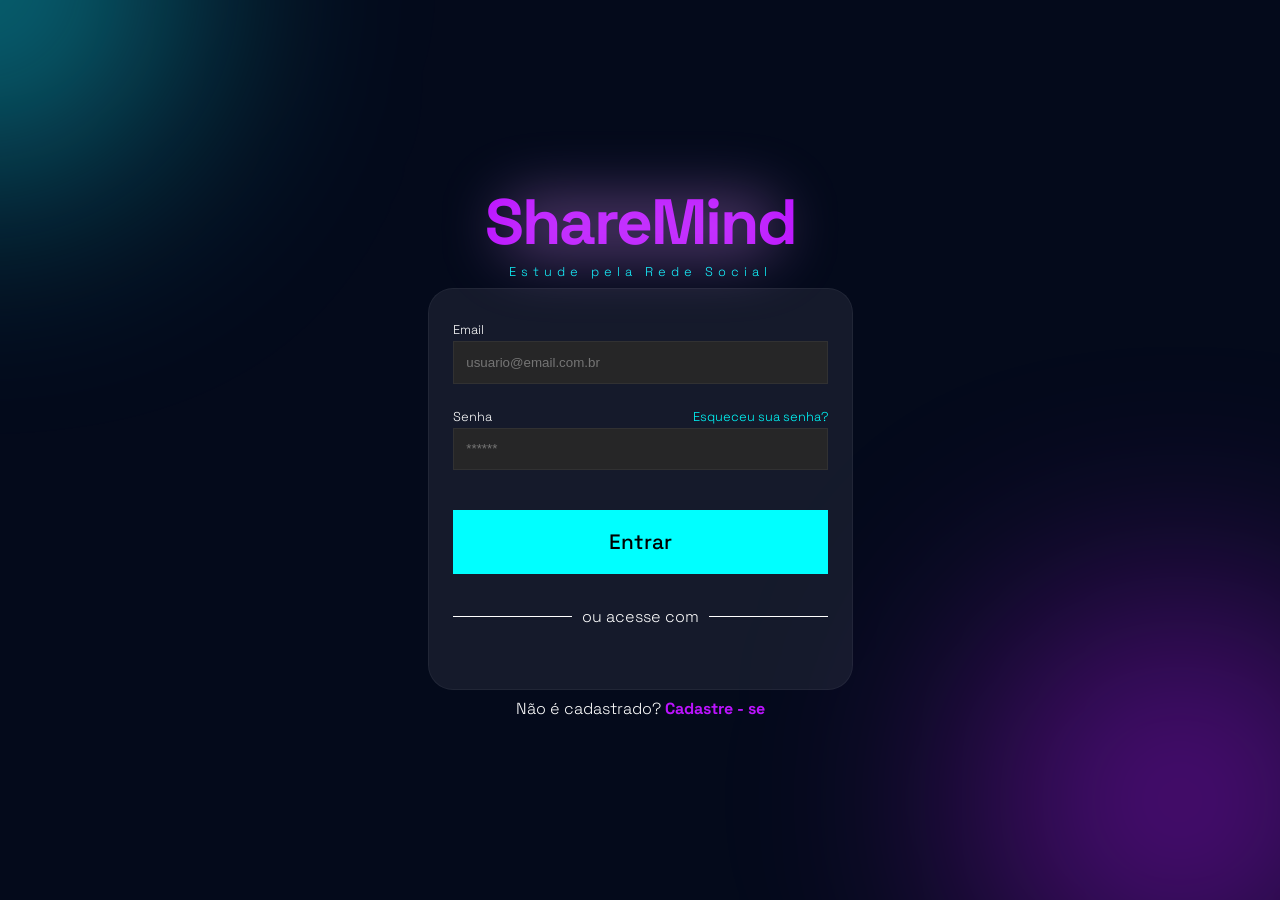
<file: index.html>
<!DOCTYPE html>
<html lang="pt-br">

<head>
    <meta charset="UTF-8">
    <meta name="viewport" content="width=device-width, initial-scale=1.0">

    <!-- fonts -->
    <link
        href="https://fonts.googleapis.com/css2?family=Space+Grotesk:wght@300;400;500;600;700&family=Manrope:wght@300;400;500;600;700&display=swap"
        rel="stylesheet">

    <!-- css -->
    <link rel="stylesheet" href="css/global.css">

    <!--  Google Identity -->
    <script src="https://accounts.google.com/gsi/client" async defer></script>

    <title>ShareMind - Estude pela Rede Social</title>

    <style>
        /* ajuste específico do botão Google */
        .google_login_wrapper {
            margin-top: 30px; /* controla o quanto desce */
            display: flex;
            justify-content: center;
        }
    </style>
</head>

<body>

    <!-- balls BG -->
    <div class="balls">
        <div class="ball"></div>
        <div class="ball"></div>
    </div>

    <!-- MAIN -->
    <main class="login_container">

        <header class="login_header">
            <div class="neon_title"></div>
            <h1 class="login_title">ShareMind</h1>
            <h4 class="login_subtitle">Estude pela Rede Social</h4>
        </header>

        <section class="login_box">

            <!-- Formulário -->
            <form id="login_form" class="login_form" action="#" method="post">

                <div class="field">
                    <label for="nome">Email</label>
                    <input type="text" id="email" name="email" placeholder="usuario@email.com.br" required>
                </div>

                <div class="field">
                    <div class="field_password">
                        <label for="senha">Senha</label>
                        <a href="#">Esqueceu sua senha?</a>
                    </div>
                    <input type="password" id="senha" name="senha" placeholder="******" required>
                </div>

                <button id="login_btn" class="login_btn" type="submit">Entrar</button>
            </form>

            <div class="login_footer">
                <div class="divisor">
                    <p> ou acesse com </p>
                </div>

                <!-- CONFIG GOOGLE -->
                <div id="g_id_onload"
                    data-client_id="794442169204-a58dmkj68697or75rh620mtp2t7qljsr.apps.googleusercontent.com"
                    data-callback="handleCredentialResponse"
                    data-auto_select="false">
                </div>

                <!-- WRAPPER COM ESPAÇAMENTO -->
                <div class="google_login_wrapper">
                    <div class="g_id_signin"
                        data-type="standard"
                        data-size="large"
                        data-theme="filled_black"
                        data-text="continue_with"
                        data-shape="pill">
                    </div>
                </div>

            </div>
        </section>

        <h4>Não é cadastrado? <span><a href="pages/cad.html">Cadastre - se</a></span></h4>
    </main>

    <!-- SCRIPT -->
    <script>
        function handleCredentialResponse(response) {
            const token = response.credential;

            console.log("Login Google OK", token);

            localStorage.setItem("google_token", token);

            window.location.href = "pages/feed.html";
        }
    </script>

</body>

</html>
</file>
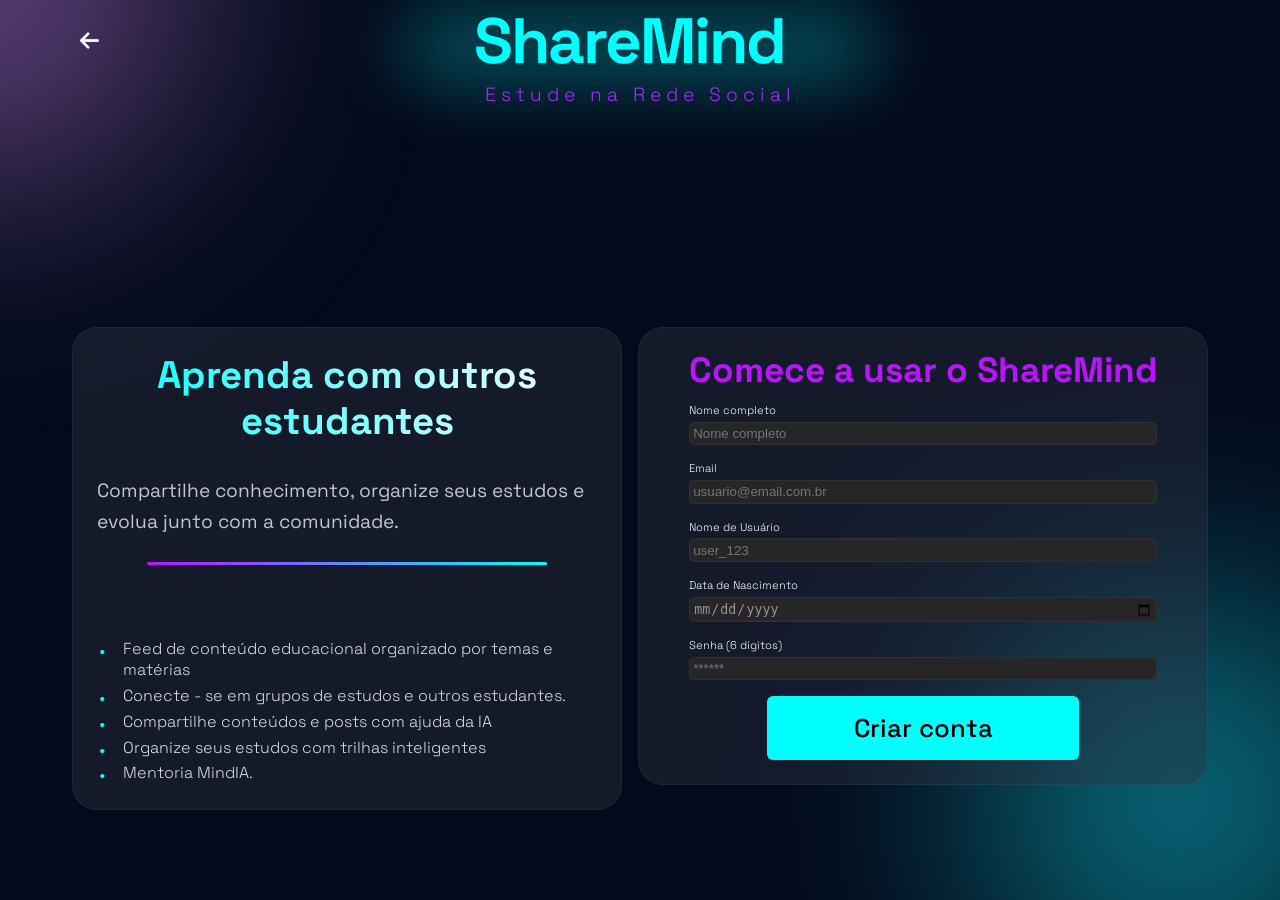
<file: pages/cad.html>
<!DOCTYPE html>
<html lang="pt-br">
<head>
    <meta charset="UTF-8">
    <meta name="viewport" content="width=device-width, initial-scale=1.0">    
    <!-- fonts -->
    <link href="https://fonts.googleapis.com/css2?family=Space+Grotesk:wght@300;400;500;600;700&family=Manrope:wght@300;400;500;600;700&display=swap" rel="stylesheet" >
    <!-- link CSS -->
    <link rel="stylesheet" href="../css/cad.css">
    <title>Cadastro - Estude na Rede Social</title>
</head>
<body>
    <!-- balls BG -->
    <div class="balls">
        <div class="ball"></div>
        <div class="ball"></div>
    </div>

    <!-- MAIN -->
    <main class="register_container">
        
        <header class="register_header">
            <div class="arrowBack">
                <div class="arrowBack_img"></div>
                <div class="register_neon_title"></div>
                <h1 class="register_title">ShareMind</h1>
            </div>
            
            <h4 class="register_subtitle">Estude na Rede Social</h4>
        </header>
        <!-- section -->
        <section class="register_cards">
            
            <article class="register_value">
                <div class="headLine">
                    <h1>Aprenda com outros estudantes</h1>
                    <h3>Compartilhe conhecimento, organize seus estudos e evolua junto com a comunidade.</h3>
                </div>
                <ul class="benefit_list">
                    <li>Feed de conteúdo educacional organizado por temas e matérias</li>
                    <li>Conecte - se em grupos de estudos e outros estudantes.</li>
                    <li>Compartilhe conteúdos e posts com ajuda da IA</li>
                    <li>Organize seus estudos com trilhas inteligentes</li>
                    <li>Mentoria MindIA.</li>
                    
                    
                </ul>
            </article>

            <article class="register_box">
            
                <form class="register_form" action="#" method="post">
                    <h2>Comece a usar o ShareMind</h2>
                    <div class="field">
                        <label for="nome">Nome completo</label>
                        <input type="text" id="nome" name="nome" placeholder="Nome completo" required>
                    </div>
                    
                    <div class="field">
                        <label for="email">Email</label>
                        <input type="text" id="email" name="email" placeholder="usuario@email.com.br" required>
                    </div>
                    
                    <div class="field">
                        <label for="user">Nome de Usuário</label>
                        <input type="text" id="user" name="user" placeholder="user_123" required>
                    </div>
    
                    <div class="field">
                        <label for="date">Data de Nascimento</label>
                        <input type="date" id="date" name="date" required>
                    </div>

                    <div class="field">
                        <label for="password">Senha (6 dígitos)</label>
                        <input type="password" id="password" name="password" placeholder="******" required>
                    </div>
                    <button class="register_btn" type="submit">Criar conta</button>
                </form>
            </article>
            <script src="../js/script.js"></script>
        </section>
    </main>
</body>
</file>
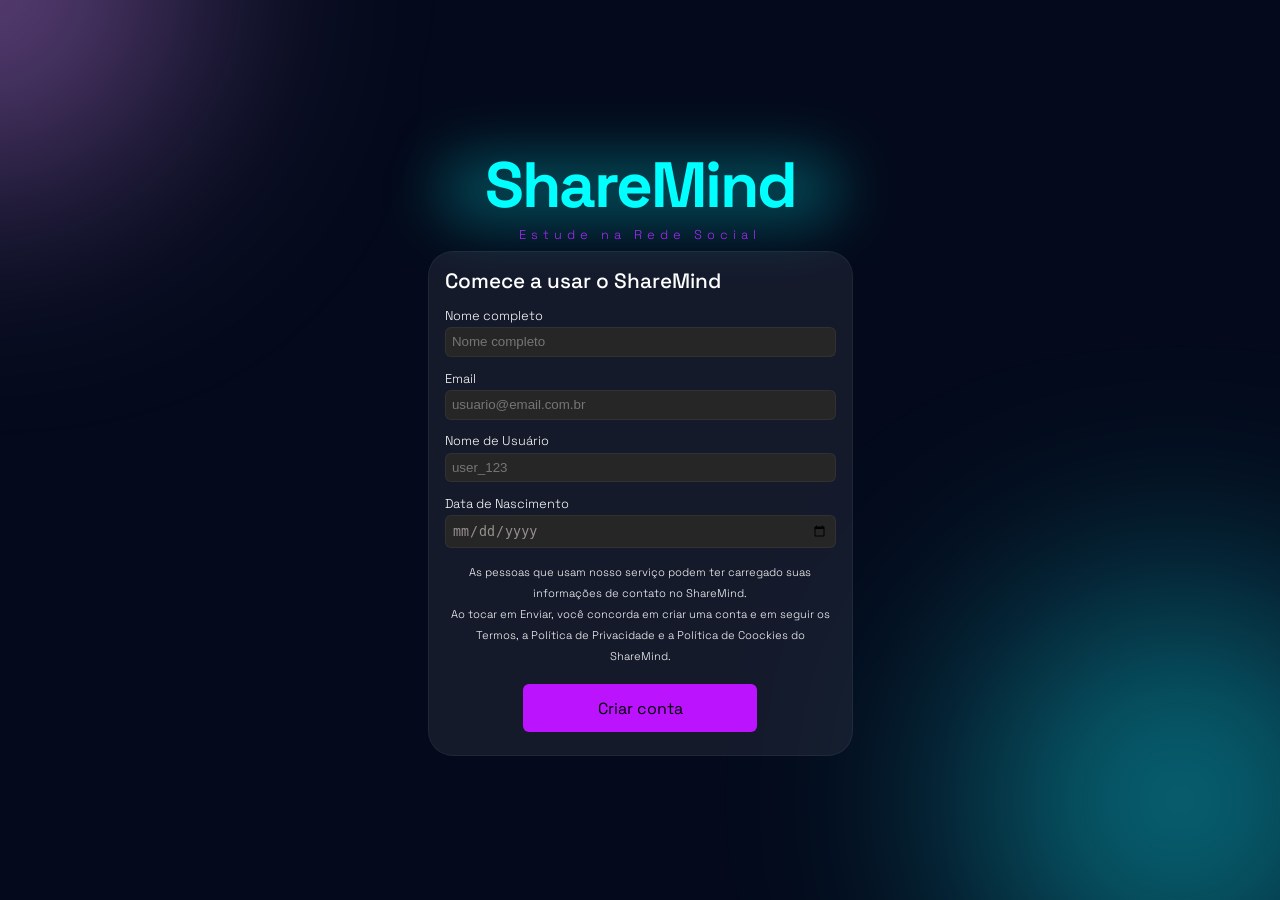
<file: pages/cadastro.html>
<!DOCTYPE html>
<html lang="pt-br">
<head>
    <meta charset="UTF-8">
    <meta name="viewport" content="width=device-width, initial-scale=1.0">    
    <!-- fonts -->
    <link href="https://fonts.googleapis.com/css2?family=Space+Grotesk:wght@300;400;500;600;700&family=Manrope:wght@300;400;500;600;700&display=swap" rel="stylesheet" >
    <!-- link CSS -->
    <link rel="stylesheet" href="../css/cadastro.css">
    <title>Cadastro - Estude na Rede Social</title>
</head>
<body>
    <!-- balls BG -->
    <div class="balls">
        <div class="ball"></div>
        <div class="ball"></div>
    </div>

    <!-- MAIN -->
    <main class="register_container">
        
        <header class="register_header">
            <div class="arrowBack">
                <div class="arrowBack_img"></div>
                <div class="register_neon_title"></div>
                <h1 class="register_title">ShareMind</h1>
            </div>
            
            <h4 class="register_subtitle">Estude na Rede Social</h4>
        </header>
<!-- solucao talvez encontrada é criar uma section grid ,
transformar essa section abaixo em article e criar mais um
article -->
        <section class="register_box">
            
            <form class="register_form" action="#" method="post">
                <h2>Comece a usar o ShareMind</h2>
                
                <div class="field">
                    <label for="nome">Nome completo</label>
                    <input type="text" id="nome" name="nome" placeholder="Nome completo" required>
                </div>
                
                <div class="field">
                    <label for="email">Email</label>
                    <input type="text" id="email" name="email" placeholder="usuario@email.com.br" required>
                </div>
                
                <div class="field">
                    <label for="user">Nome de Usuário</label>
                    <input type="text" id="user" name="user" placeholder="user_123" required>
                </div>

                <div class="field">
                    <label for="date">Data de Nascimento</label>
                    <input type="date" id="date" name="date" required>
                </div>

                <div class="termsSM">
                    <p>As pessoas que usam nosso serviço podem ter carregado suas informações de contato no ShareMind.</p><br>
                    <p>Ao tocar em Enviar, você concorda em criar uma conta e em seguir os Termos, a Política de Privacidade  e a Política de Coockies do ShareMind.</p><br>
                    
                </div>
                
                <button class="register_btn" type="submit">Criar conta</button>
            </form>
        </section>
    </main>



    <script src="../js/script.js"></script>
</body>
</html>
</file>
<file: css/global.css>
:root {
    /* cores */
    --primary_color: #BC13FE;
    --primaryLight_color: rgba(221, 142, 255, 0.458);
    --secondary_color: #00FFFF;
    --secondaryLight_color: #0ff0fc74;
    --neutral_color: #040a1b; /* alterei achei melhor */
    --cards_color: #1A191B;
    --borderCards_color: rgb(255 255 255 / 0.05);
    --cell_color: #262627;
    --light_color: #ffffff;
    --teste: #050A18;

    --fontPrimary: "Space Grotesk", sans-serif;
}



* {
    margin: 0;
    padding: 0;
    box-sizing: border-box;
    text-decoration: none;

}

body {
    background-color: var(--neutral_color);
    position: relative;
    color: #ffffff;
    font-family: var(--fontPrimary);
    z-index: 2;
}

.balls {
    position: fixed;
    inset: 0;
    overflow: hidden;
    width: 100%;
    height: 100%;
    z-index: -1;


    & .ball {
        position: absolute;
        width: 400px;
        height: 400px;
        border-radius: 50%;
        filter: blur(120px);
        opacity: 1;
        animation: moveBalls 10s ease infinite alternate;
    transition: transform 3s ease-in-out;
        
        &:nth-child(1) {
            background-color: #0ff0fc74;
            /* background-color: #bb13fe6f; */
            top: -220px;
            left: -220px;
            z-index: 0;
            animation-duration: 18s;

        }
        &:nth-child(2) {
            background-color: #bb13fe6f;
            /* background-color: #0ff0fc74; */
            bottom: -100px;
            right: -100px;
            z-index: 0;
            animation-duration: 25s;
        }
    }
}

@keyframes moveBalls {
    0% {
        transform: translate(0, 0);
    }
    25% {
        transform: translate(200px, -150px);
    }
    50% {
        transform: translate(-150px, 200px);
    }
    75% {
        transform: translate(300px, 100px);
    }
    100% {
        transform: translate(-200px, -100px);
    }
}

/* ======================================================================================
                                        Page LOGIN
========================================================================================*/
.login_container {
    display: flex;
    flex-direction: column;
    align-items: center;
    justify-content: center;
    position: relative;
    gap: 0.5rem;
    min-height: 100vh;
    

    .login_header {
        text-align: center;
        position: relative;

        .neon_title {
            position: absolute;
            margin: 20px auto;
            
            width: 90%;
            height: 60px;
            inset: -4px;
            background-color: rgba(221, 142, 255, 0.349);
            filter: blur(30px);
            border-radius: 60px;
            opacity: 1;
            transition: all 0.4s ease-in-out;

            &:hover {
                opacity: 1;
                transform: scale(1.2);
                filter: blur(40px);
                background-color: rgba(221, 142, 255, 0.458);

            }
        }
        
        .login_title {
            color: var(--primary_color);
            font-size: 4rem;
            z-index: 1;
            font-family: "Space Grotesk", sans-serif;
            letter-spacing: -2px;
        }
        .login_subtitle {
            color: var(--secondary_color);
            font-size: .8rem;
            font-weight: lighter;
            letter-spacing: 5px;
        }

    }
    .login_box {
        width: 85%;
        background-color: #2f34446b;
        border: 1px solid var(--borderCards_color);
        border-radius: 25px;
        display: flex;
        flex-direction: column;
        padding: 2rem 1.5rem;
        font-weight: lighter;
        

        .login_form {
            display: flex;
            flex-direction: column;
            gap: 1.5rem;
            border: none;
            font-weight: lighter;

            h2 {
                color: var(--light_color);
                font-weight: 500;
                
            }
    
            .field {
                width: 100%;
                display: flex;
                flex-direction: column;
                justify-content: space-between;
                gap: 0.2rem;
                font-size: .8rem;

                input {
                    padding: .8rem;
                    border: 1px solid var(--borderCards_color);
                    background-color: var(--cell_color);
                    color: var(--secondary_color);
                    
                }
                
                .field_password {
                    display: flex;
                    justify-content: space-between;
                    gap: 0.5rem;
    
                    a {
                        color: var(--secondary_color);
                    }
    
    
                }
            }
            .login_btn {
                font-size: 1.3rem;
                font-weight: 500;
                font-family: var(--fontPrimary) ;
                height: 4rem;
                margin-top: 1rem;
                background-color: var(--secondary_color);
                border: none;
            }
        }
        
        .login_footer {
            margin-top: 2rem;
            width: 100%;
            .divisor {
                display: flex;
                align-items: center;
                gap: 10px;

                
                &::before, &::after {
                    content: "";
                    height: 1px;   
                    flex: 1;
                    background-color: var(--light_color)
                }

                p {
                    margin: 0;
                }
            }

            .access_gmail {
                margin-top: 1rem;
                display: flex;
                align-items: center;
                justify-content: center;
                width: 100%;

                img {
                    width: 65px;
                    height: 65px;
                }
            }
        }
    }
    h4 {
        font-weight: lighter;
        
        span a {
            color: var(--primary_color);
            font-weight: 700;

        }
    }
}

/* ======================================================================================
                                    RESPONSIVE Page LOGIN
========================================================================================*/
@media (min-width: 768px) {
    .login_container {
        max-width: 500px;
        width: 100%;
        margin: 0 auto;
    }
}
/* ======================================================================================== */
</file>
<file: css/cad.css>
:root {
    /* cores */
    --primary_color: #BC13FE;
    --primaryLight_color: rgba(221, 142, 255, 0.458);
    --secondary_color: #00FFFF;
    --secondaryLight_color: #0ff0fc74;
    --neutral_color: #040a1b; /* alterei achei melhor */
    --cards_color: #1A191B;
    --borderCards_color: rgb(255 255 255 / 0.05);
    --cell_color: #262627;
    --light_color: #ffffff;
    --teste: #050A18;
    
    /* fonts */
    --fontPrimary: "Space Grotesk", sans-serif;
}

* {
    margin: 0;
    padding: 0;
    box-sizing: border-box;
    text-decoration: none;
    list-style-type: none;
}

body {
    background-color: var(--neutral_color);
    position: relative;
    color: #ffffff;
    font-family: var(--fontPrimary);
    z-index: 2;   
}

.balls {
    position: fixed;
    inset: 0;
    overflow: hidden;
    width: 100%;
    height: 100%;
    z-index: -1;

    & .ball {
        position: absolute;
        width: 400px;
        height: 400px;
        border-radius: 50%;
        filter: blur(120px);
        opacity: 1;
        animation: moveBalls 10s ease infinite alternate;
        transition: transform 3s ease-in-out;
        
        &:nth-child(1) {
            /* background-color: #0ff0fc74; */
            background-color: var(--primaryLight_color);
            top: -220px;
            left: -220px;
            z-index: 0;
            animation-duration: 18s;

        }
        &:nth-child(2) {
            /* background-color: #bb13fe6f; */
            background-color: var(--secondaryLight_color);
            bottom: -100px;
            right: -100px;
            z-index: 0;
            animation-duration: 25s;
        }
    }
}

@keyframes moveBalls {
    0% {
        transform: translate(0, 0);
    }
    25% {
        transform: translate(200px, -150px);
    }
    50% {
        transform: translate(-150px, 200px);
    }
    75% {
        transform: translate(300px, 100px);
    }
    100% {
        transform: translate(-200px, -100px);
    }
}

/* ======================================================================================
                                        Page CADASTRO
========================================================================================*/
.register_container {
    display: flex;
    flex-direction: column;
    gap: .5rem;
    min-height: 100svh;
    max-width: 500px;
    margin: 0 auto;
    scroll-snap-type: y mandatory;

    .register_header {
        justify-content: center;
        text-align: center;
        position: relative;
        width: 100%;

        .arrowBack {
            display: flex;
            align-items: center;
            justify-content: start;
            text-align: center;
            .arrowBack_img {
                background-image: url(../assets/icons/arrowWhite.png);
                background-position: top left;
                background-size: contain;
                background-repeat: no-repeat;
                z-index: 5;
                width: 20px;
                height: 20px;
                top: 0;
                left: 0;
                margin: 0.5rem;
                cursor: pointer;
                transition: transform .2s ease-in-out;
                                
                &:hover {
                    transform: translate(-2px, -2px);
                }
            }
    
            .register_neon_title {
                position: absolute;
                margin: 20px auto;
                width: 80%;
                height: 60px;
                inset: -4px;
                background-color: #00ffff4c;
                filter: blur(30px);
                border-radius: 60px;
                opacity: 1;
                transition: all 0.4s ease-in-out;
                z-index: 5;
                
                &:hover {
                    opacity: 1;
                    transform: scale(1.4);
                }
            }
            
            .register_title {
                color: var(--secondary_color);
                font-size: 4rem;
                z-index: 1;
                font-family: "Space Grotesk", sans-serif;
                letter-spacing: -2px;
                width: 100%;
                margin: 1rem;
            }
        }
        
        .register_subtitle {
            color: var(--primary_color);
            font-size: 1.2rem;
            font-weight: lighter;
            letter-spacing: 5px;
        }
    }

    .register_cards {
        display: flex;
        flex-direction: column;
        align-items: center;
        justify-content: center;
        width: 85%;
        margin: 0 auto;
            
        .register_value {
            scroll-snap-align: start;
            border: 1px solid var(--borderCards_color);
            border-radius: 25px;
            background-color: #2f34446b;
            position: relative;
            padding: 1rem;
            max-width: 500px;
            width: 100%;
            
            display: flex;
            flex-direction: column;
            justify-content: start;
            align-items: center;
            text-align: left;
            gap: 3rem;    
            flex: 1;

            .headLine {
                text-align: center;
                gap: 1rem;
                
                h1 {
                    font-size: clamp(2.4rem, 3vw, 3rem)  /* clamp(2.1rem, 10vw, 2.5rem) */ /* 2rem */;
                    text-align: center;
                    line-height: 1.2 /* 1.3 */;

                    font-weight: 700; /*  */
                    background: linear-gradient(90deg, #00FFFF, #ffffff);
                    -webkit-background-clip: text;
                    -webkit-text-fill-color: transparent;
                }

                h3 {
                    
                    margin-top: 2rem;
                    /* font-weight: 500; */
                    text-align: start;
                    font-size: clamp(1.1rem, 2.4vw, 1.3rem) /* 1.5rem */;
                    
                    color: rgba(255, 255, 255, 0.75);
                    font-weight: 400;
                    line-height: 1.6; /*  */
                    
                }
            }

            .benefit_list {
                display: flex;
                flex-direction: column;
                gap: .8rem;
    
                li {
                    font-size: clamp(1.1rem, 1vw, 1rem) /* 1.1rem */;
                    font-weight: lighter;
                    margin: 0.5rem;

                    /*  */
                    position: relative;
                    padding-left: 1.5rem;
                    font-size: 1rem;
                    color: rgba(255,255,255,0.85);

                    &::before {
                        content: "•";
                        position: absolute;
                        left: 0;
                        color: var(--secondary_color);
                        font-size: 1.2rem;
                    }
                }
            }
        }
    }

    .register_box {
        scroll-snap-align: start;
        max-width: 500px;
        width: 100%;
        display: flex;
        flex-direction: column;
        justify-content: flex-start;
        align-items: center;
        padding: 1rem 0;
        font-weight: lighter;
        flex: 1;
        
        .register_form {
            display: flex;
            flex-direction: column;
            align-items: center;
            gap: 2rem;
            border: none;
            font-weight: lighter;
            margin-top: 2rem;
            padding: 1rem;

            max-width: 500px; /* testando */
            background-color: #2f34446b;
            border: 1px solid var(--borderCards_color);
            border-radius: 25px;

            h2 {
                color: var(--primary_color);
                font-weight: 700;
                font-size: 3rem;
                text-align: center;
                line-height: 1;
                margin: 2rem 0;
            }
            p {
                width: 90%;
                font-size: 1.2rem;
                text-align: start;
                        
            }
    
            .field {
                width: 100%;
                display: flex;
                flex-direction: column;
                justify-content: space-between;
                align-items: center;
                gap: 0.3rem;
                font-size: 0.8rem;

                label {
                    width: 90%;
                    text-align: start;
                }

                input {
                    width: 90%;
                    padding: .2rem;
                    border: 1px solid var(--borderCards_color);
                    background-color: var(--cell_color);
                    color: rgb(152, 144, 144);
                    border-radius: 6px;
                    font-weight: lighter;    
                }
            }

            .termsSM {
                text-align: center;
                display: flex;
                flex-direction: column;
                align-items: center;
                justify-content: center;
                gap: .5rem;
                p {
                    font-size: .9rem;
                }
            }

            .register_btn {
                font-size: 1.6rem;
                font-family: var(--fontPrimary);
                font-weight: 500;
                width: 60%;
                padding: 1rem;
                background-color: var(--secondary_color);
                border: none;
                border-radius: 6px;
                margin: 2rem auto;    
            }
        }
    }
}

/* ======================================================================================
                                RESPONSIVO CAD
========================================================================================*/
@media (min-width: 1024px) {
    .register_container {
        max-width: 1200px;
        min-height: 100svh;
        margin: 0 auto;
        display: flex;
        flex-direction: column;    
        scroll-snap-type: none;
        padding: 0 2rem;
    
        .register_header {
            flex-shrink: 0;
            flex-grow: 2;
            margin-bottom: 2rem;

            .arrowBack {
                width: 95%;
                .register_neon_title {
                    width: 35%;
                    margin: 20px auto;
                    transform: scale(1.2);
                }
                .register_title {
                    margin: 0;
                    padding: 0;
                }
            }
        }
        
        .register_cards {
            display: flex;
            flex-direction: row;
            align-items: stretch;
            justify-content: center;
            width: 100%;
            gap: 1rem;
            flex: 1;
            margin: 0 auto;
            min-height: 0;

            .register_value {
                flex: 1;
                max-width: 550px;
                height: 100%;
                scroll-snap-align: none;
                background-color: #2f34446b;
                padding: 1.5rem;
                min-height:0;
                display: flex;
                flex-direction: column;
                
                .headLine {
                    
                    h3 {
                        font-size: 1.2rem;

                        /*  */
                        &::after {
                            content: "";
                            display: block;
                            width: 400px;
                            height: 3px;
                            margin: 1.5rem auto;
                            background: linear-gradient(90deg, var(--primary_color), var(--secondary_color));
                            border-radius: 10px;
                        }
                    }
                    
                }
                .benefit_list {
                    gap: .1rem;
                    
                    li {
                        margin: 0.1rem;
                        
                    }
                }
            }
        }
        
        .register_box {
            scroll-snap-align: none;
            flex: 1;
            max-width: 600px;
            scroll-snap-align: none;
            padding: 0;
            height: 100%;
            min-height:0;
            display: flex;
            flex-direction: column;
        
            .register_form {
                margin-top: 0;  
                width: 100%;
                max-width: 600px;
                justify-content: center;
                padding: 1.5rem;
                gap: 1rem;

                h2 {
                    font-size: 2.2rem;
                    /* margin-top: 0.5rem; */
                    margin: 0;
                }
                p {
                    font-size: .9rem;
                }
                .field {
                    font-size: 0.7rem ;
                    input {

                    }
                }
                .termsSM {
                    font-size: 0.1rem;            
                }

                .register_btn {
                    /* padding: 0.7rem; */
                    margin: 0 auto;
                }
            }
        }        
    }
}
</file>
<file: css/cadastro.css>
:root {
    /* cores */
    --primary_color: #BC13FE;
    --primaryLight_color: rgba(221, 142, 255, 0.458);
    --secondary_color: #00FFFF;
    --secondaryLight_color: #0ff0fc74;
    --neutral_color: #040a1b; /* alterei achei melhor */
    --cards_color: #1A191B;
    --borderCards_color: rgb(255 255 255 / 0.05);
    --cell_color: #262627;
    --light_color: #ffffff;
    --teste: #050A18;
    

    --fontPrimary: "Space Grotesk", sans-serif;
}

* {
    margin: 0;
    padding: 0;
    box-sizing: border-box;
    text-decoration: none;

}

body {
    background-color: var(--neutral_color);
    position: relative;
    color: #ffffff;
    font-family: var(--fontPrimary);
    z-index: 2;
}

.balls {
    position: fixed;
    inset: 0;
    overflow: hidden;
    width: 100%;
    height: 100%;
    z-index: -1;


    & .ball {
        position: absolute;
        width: 400px;
        height: 400px;
        border-radius: 50%;
        filter: blur(120px);
        opacity: 1;
        animation: moveBalls 10s ease infinite alternate;
        transition: transform 3s ease-in-out;
        
        &:nth-child(1) {
            /* background-color: #0ff0fc74; */
            background-color: var(--primaryLight_color);
            top: -220px;
            left: -220px;
            z-index: 0;
            animation-duration: 18s;

        }
        &:nth-child(2) {
            /* background-color: #bb13fe6f; */
            background-color: var(--secondaryLight_color);
            bottom: -100px;
            right: -100px;
            z-index: 0;
            animation-duration: 25s;
        }
    }
}

@keyframes moveBalls {
    0% {
        transform: translate(0, 0);
    }
    25% {
        transform: translate(200px, -150px);
    }
    50% {
        transform: translate(-150px, 200px);
    }
    75% {
        transform: translate(300px, 100px);
    }
    100% {
        transform: translate(-200px, -100px);
    }
}

/* ======================================================================================
                                        Page CADASTRO
========================================================================================*/
.register_container {
    display: flex;
    flex-direction: column;
    align-items: center;
    justify-content: center;
    position: relative;
    gap: .5rem;
    min-height: 100vh;
    max-width: 500px;
    margin: 0 auto;
    

    .register_header {
        justify-content: center;
        text-align: center;
        position: relative;
        width: 100%;


        .arrowBack {
            display: flex;
            align-items: center;
            justify-content: start;
            text-align: center;
            .arrowBack_img {
                background-image: url(../assets/icons/arrowWhite.png);
                background-position: top left;
                background-size: contain;
                background-repeat: no-repeat;
                z-index: 5;
                width: 20px;
                height: 20px;
                top: 0;
                left: 0;
                margin: 0.5rem;
                cursor: pointer;
                transition: transform .2s ease-in-out;
                
                
                &:hover {
                    transform: translate(-2px, -2px);
                }
                
            }
    
            .register_neon_title {
                position: absolute;
                margin: 20px auto;
                width: 80%;
                height: 60px;
                inset: -4px;
                background-color: #00ffff4c;
                filter: blur(30px);
                border-radius: 60px;
                opacity: 1;
                transition: all 0.4s ease-in-out;
                z-index: 5;
                
                
    
                &:hover {
                    opacity: 1;
                    transform: scale(1.4);
                    
    
                }
            }
            
            .register_title {
                color: var(--secondary_color);
                font-size: 4rem;
                z-index: 1;
                font-family: "Space Grotesk", sans-serif;
                letter-spacing: -2px;
                width: 100%;
            }
        }
        
        .register_subtitle {
            color: var(--primary_color);
            font-size: 0.8rem;
            font-weight: lighter;
            letter-spacing: 5px;
        }

    }
    
    .register_box {
        width: 85%;
        max-width: 508px; /* testando */
        background-color: #2f34446b;
        border: 1px solid var(--borderCards_color);
        border-radius: 25px;
        display: flex;
        flex-direction: column;
        padding: 1rem 1rem;
        font-weight: lighter;
        

        .register_form {
            display: flex;
            flex-direction: column;
            gap: 0.8rem;
            border: none;
            font-weight: lighter;

            h2 {
                color: var(--light_color);
                font-weight: 500;
                font-size: 1.3rem;
            }
            p {
                font-size: 0.7rem;
                display: inline;
                
                
            }
    
            .field {
                width: 100%;
                display: flex;
                flex-direction: column;
                justify-content: space-between;
                gap: 0.2rem;
                font-size: 0.8rem;

                input {
                    padding: .4rem;
                    border: 1px solid var(--borderCards_color);
                    background-color: var(--cell_color);
                    color: rgb(152, 144, 144);
                    border-radius: 6px;
                    font-weight: lighter;
                    
                }
            }
            .register_btn {
                font-size: 1rem;
                font-family: var(--fontPrimary) ;
                height: 3rem;
                width: 60%;
                background-color: var(--primary_color);
                border: none;
                border-radius: 6px;
                margin: 0.4rem auto;
            }

            .termsSM {
                text-align: center;
                p {
                    font-size: 0.7rem;
                }
            }
        }
    }
}

/* ======================================================================================
                                    RESPONSIVE Page Cadastro
========================================================================================*/
@media (min-width: 493px) {
    .arrowBack_img {
        display: none;
    }
}


@media (min-width: 768px) {
    .register_container {
        max-width: 500px;
        width: 100%;
        margin: 0 auto;
    }
    
}
/* ======================================================================================== */
</file>
